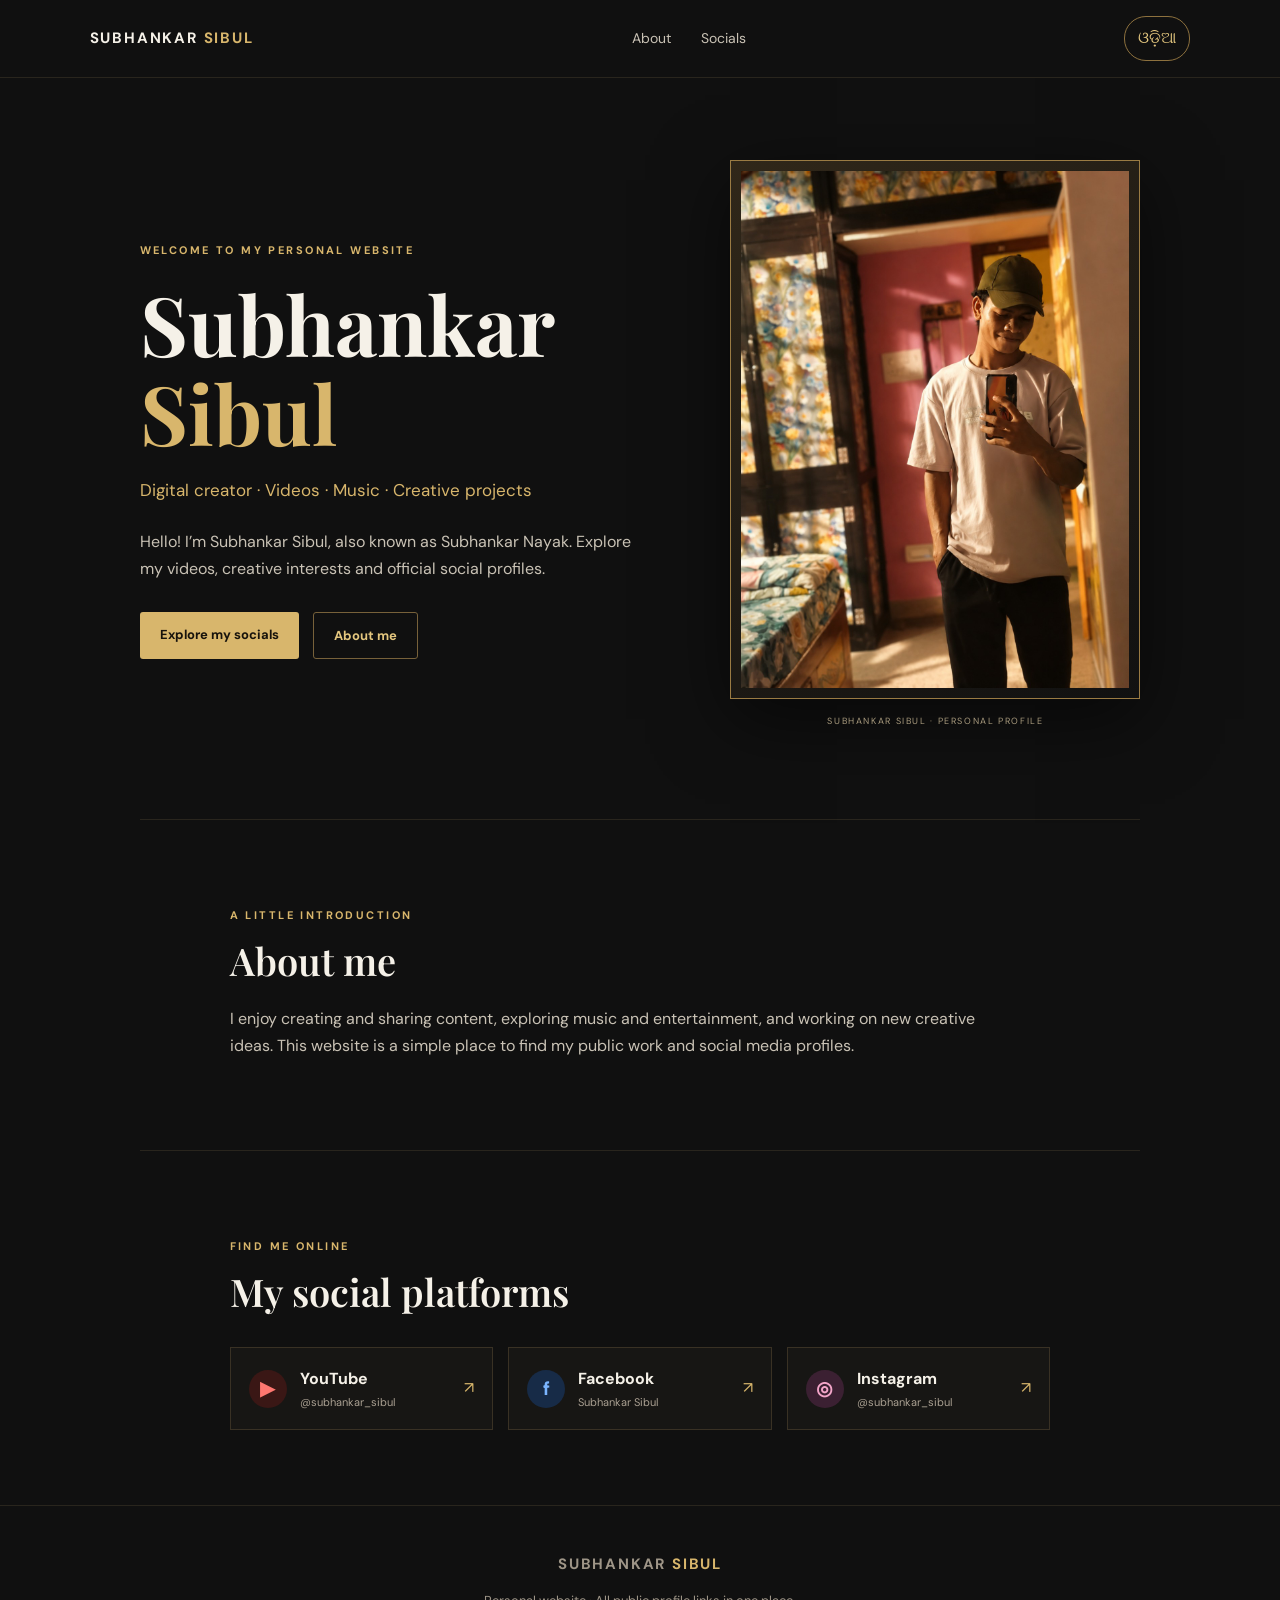
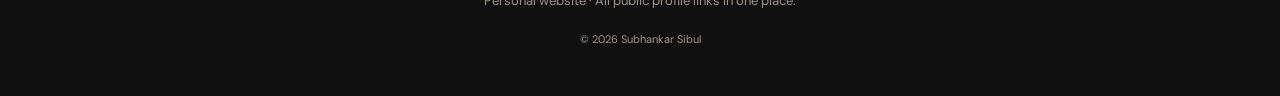
<file: index.html>
<!DOCTYPE html>
<html lang="en">
<head>
  <meta charset="UTF-8">
  <meta name="viewport" content="width=device-width, initial-scale=1.0">
  <meta name="description" content="The personal website of Subhankar Sibul — videos, creative projects and social media.">
  <meta name="theme-color" content="#101010">
  <title>Subhankar Sibul | Official Website</title>
  <link rel="preconnect" href="https://fonts.googleapis.com">
  <link rel="preconnect" href="https://fonts.gstatic.com" crossorigin>
  <link href="https://fonts.googleapis.com/css2?family=DM+Sans:wght@400;500;600;700&family=Playfair+Display:wght@600;700&display=swap" rel="stylesheet">
  <link rel="stylesheet" href="style.css">
</head>
<body>
  <header class="site-header">
    <a class="brand" href="#home">SUBHANKAR <span>SIBUL</span></a>
    <nav aria-label="Main navigation">
      <a href="#about" data-en="About" data-or="ପରିଚୟ">About</a>
      <a href="#social" data-en="Socials" data-or="ସୋସିଆଲ୍">Socials</a>
    </nav>
    <button class="language-toggle" id="languageToggle" type="button" aria-label="Switch language">ଓଡ଼ିଆ</button>
  </header>

  <main>
    <section class="hero" id="home">
      <div class="hero-copy">
        <p class="eyebrow" data-en="WELCOME TO MY PERSONAL WEBSITE" data-or="ମୋର ବ୍ୟକ୍ତିଗତ ୱେବସାଇଟକୁ ସ୍ୱାଗତ">WELCOME TO MY PERSONAL WEBSITE</p>
        <h1>Subhankar <span>Sibul</span></h1>
        <p class="subtitle" data-en="Digital creator · Videos · Music · Creative projects"
           data-or="ଡିଜିଟାଲ୍ କ୍ରିଏଟର୍ · ଭିଡିଓ · ସଙ୍ଗୀତ · ସୃଜନଶୀଳ ପ୍ରକଳ୍ପ">Digital creator · Videos · Music · Creative projects</p>
        <p class="intro" data-en="Hello! I’m Subhankar Sibul, also known as Subhankar Nayak. Explore my videos, creative interests and official social profiles."
           data-or="ନମସ୍କାର! ମୁଁ Subhankar Sibul, ଯାହାଙ୍କୁ Subhankar Nayak ନାମରେ ମଧ୍ୟ ଜଣାଯାଏ। ମୋର ଭିଡିଓ, ସୃଜନଶୀଳ ରୁଚି ଓ ସୋସିଆଲ୍ ପ୍ରୋଫାଇଲ୍ ଦେଖନ୍ତୁ।">
          Hello! I’m Subhankar Sibul, also known as Subhankar Nayak. Explore my videos, creative interests and official social profiles.
        </p>
        <div class="hero-actions">
          <a class="button button-gold" href="#social" data-en="Explore my socials" data-or="ମୋ ସୋସିଆଲ୍ ଦେଖନ୍ତୁ">Explore my socials</a>
          <a class="button button-outline" href="#about" data-en="About me" data-or="ମୋ ବିଷୟରେ">About me</a>
        </div>
      </div>
      <div class="portrait-wrap">
        <div class="portrait-frame">
          <img src="assets/subhankar-profile.png" alt="Profile portrait of Subhankar Sibul">
        </div>
        <span class="portrait-caption">SUBHANKAR SIBUL · PERSONAL PROFILE</span>
      </div>
    </section>

    <section class="about section" id="about">
      <p class="section-kicker" data-en="A LITTLE INTRODUCTION" data-or="ସଂକ୍ଷିପ୍ତ ପରିଚୟ">A LITTLE INTRODUCTION</p>
      <h2 data-en="About me" data-or="ମୋ ବିଷୟରେ">About me</h2>
      <p data-en="I enjoy creating and sharing content, exploring music and entertainment, and working on new creative ideas. This website is a simple place to find my public work and social media profiles."
         data-or="ମୋତେ ବିଷୟବସ୍ତୁ ତିଆରି ଓ ସେୟାର୍ କରିବା, ସଙ୍ଗୀତ ଓ ମନୋରଞ୍ଜନ ଜଗତକୁ ଜାଣିବା, ଏବଂ ନୂଆ ସୃଜନଶୀଳ ଧାରଣା ଉପରେ କାମ କରିବା ଭଲ ଲାଗେ। ମୋର ସାର୍ବଜନୀନ କାମ ଓ ସୋସିଆଲ୍ ମିଡିଆ ପ୍ରୋଫାଇଲ୍ ପାଇଁ ଏହି ୱେବସାଇଟ୍ ଏକ ସରଳ ସ୍ଥାନ।">
        I enjoy creating and sharing content, exploring music and entertainment, and working on new creative ideas. This website is a simple place to find my public work and social media profiles.
      </p>
    </section>

    <section class="social section" id="social">
      <p class="section-kicker" data-en="FIND ME ONLINE" data-or="ଅନଲାଇନ୍‌ରେ ମୋତେ ପାଆନ୍ତୁ">FIND ME ONLINE</p>
      <h2 data-en="My social platforms" data-or="ମୋର ସୋସିଆଲ୍ ପ୍ଲାଟଫର୍ମ">My social platforms</h2>
      <div class="social-grid">
        <a class="social-card" href="https://www.youtube.com/@subhankar_sibul" target="_blank" rel="noopener noreferrer">
          <span class="social-icon youtube">▶</span><span><strong>YouTube</strong><small>@subhankar_sibul</small></span><span class="arrow">↗</span>
        </a>
        <a class="social-card" href="https://www.facebook.com/share/1EdUyvdHNf/" target="_blank" rel="noopener noreferrer">
          <span class="social-icon facebook">f</span><span><strong>Facebook</strong><small>Subhankar Sibul</small></span><span class="arrow">↗</span>
        </a>
        <a class="social-card" href="https://www.instagram.com/subhankar_sibul/" target="_blank" rel="noopener noreferrer">
          <span class="social-icon instagram">◎</span><span><strong>Instagram</strong><small>@subhankar_sibul</small></span><span class="arrow">↗</span>
        </a>
      </div>
    </section>
  </main>

  <footer>
    <a class="brand" href="#home">SUBHANKAR <span>SIBUL</span></a>
    <p data-en="Personal website · All public profile links in one place."
       data-or="ବ୍ୟକ୍ତିଗତ ୱେବସାଇଟ୍ · ସମସ୍ତ ସାର୍ବଜନୀନ ପ୍ରୋଫାଇଲ୍ ଲିଙ୍କ୍ ଗୋଟିଏ ସ୍ଥାନରେ।">Personal website · All public profile links in one place.</p>
    <small>© <span id="year"></span> Subhankar Sibul</small>
  </footer>
  <script src="script.js"></script>
</body>
</html>
</file>
<file: style.css>
*{box-sizing:border-box}html{scroll-behavior:smooth}body{margin:0;background:#101010;color:#f5f1e8;font-family:"DM Sans",Arial,sans-serif;line-height:1.65}a{color:inherit;text-decoration:none}.site-header{height:78px;padding:0 7%;display:flex;align-items:center;justify-content:space-between;border-bottom:1px solid #29251d;background:#101010;position:sticky;top:0;z-index:5}.brand{font-weight:700;letter-spacing:.12em;font-size:15px}.brand span,h1 span{color:#d8b66c}.site-header nav{display:flex;gap:30px;color:#c9c2b5;font-size:14px}.site-header nav a:hover{color:#e4c77f}.language-toggle{background:transparent;border:1px solid #8d713e;color:#e4c77f;padding:8px 13px;border-radius:22px;cursor:pointer;font:inherit}.hero{max-width:1180px;margin:auto;padding:82px 7% 90px;display:grid;grid-template-columns:1.1fr .9fr;gap:65px;align-items:center;min-height:620px}.eyebrow,.section-kicker{font-size:11px;letter-spacing:.22em;color:#d8b66c;font-weight:700}.hero h1{font:700 clamp(48px,7vw,82px)/1.08 "Playfair Display",Georgia,serif;margin:20px 0}.subtitle{color:#d8b66c;font-size:17px}.intro{color:#c9c2b5;max-width:550px;margin:25px 0 30px}.hero-actions{display:flex;gap:14px;flex-wrap:wrap}.button{padding:12px 20px;border-radius:3px;font-size:13px;font-weight:700}.button-gold{background:#d8b66c;color:#17130c}.button-outline{border:1px solid #77613a;color:#e4c77f}.portrait-wrap{max-width:410px;margin-left:auto}.portrait-frame{padding:10px;border:1px solid #9a7b43;background:linear-gradient(145deg,#302719,#111);box-shadow:0 20px 70px #0008}.portrait-frame img{display:block;width:100%;max-height:570px;object-fit:cover;object-position:center 35%}.portrait-caption{display:block;text-align:center;color:#a99b7e;font-size:9px;letter-spacing:.18em;margin-top:15px}.section{max-width:1000px;margin:0 auto;padding:75px 7%;border-top:1px solid #29251d}.section h2{font:600 38px "Playfair Display",Georgia,serif;margin:8px 0 20px}.about>p:last-child{color:#c9c2b5;max-width:760px}.social-grid{display:grid;grid-template-columns:repeat(3,1fr);gap:15px;margin-top:30px}.social-card{border:1px solid #393124;background:#171614;padding:18px;display:flex;align-items:center;gap:13px;transition:.2s}.social-card:hover{border-color:#d8b66c;transform:translateY(-3px)}.social-card strong,.social-card small{display:block}.social-card small{color:#aaa092;font-size:11px}.social-icon{width:38px;height:38px;border-radius:50%;display:grid;place-items:center;font-weight:700;font-size:19px}.youtube{background:#3a1715;color:#ff7770}.facebook{background:#172b47;color:#7bb5ff}.instagram{background:#3b2032;color:#f3a5c9}.arrow{margin-left:auto;color:#d8b66c}footer{text-align:center;padding:45px 20px;border-top:1px solid #29251d;color:#9e9587}footer p{font-size:13px}footer small{font-size:11px}@media(max-width:760px){.site-header{padding:0 5%;height:68px}.site-header nav{gap:13px;font-size:12px}.brand{font-size:12px}.hero{grid-template-columns:1fr;padding:55px 7%;gap:38px}.hero-copy{text-align:center}.intro{margin-left:auto;margin-right:auto}.hero-actions{justify-content:center}.portrait-wrap{margin:0 auto;max-width:340px}.section{padding:55px 7%}.social-grid{grid-template-columns:1fr}.section h2{font-size:32px}}@media(prefers-reduced-motion:reduce){html{scroll-behavior:auto}*{transition:none!important}}
</file>
